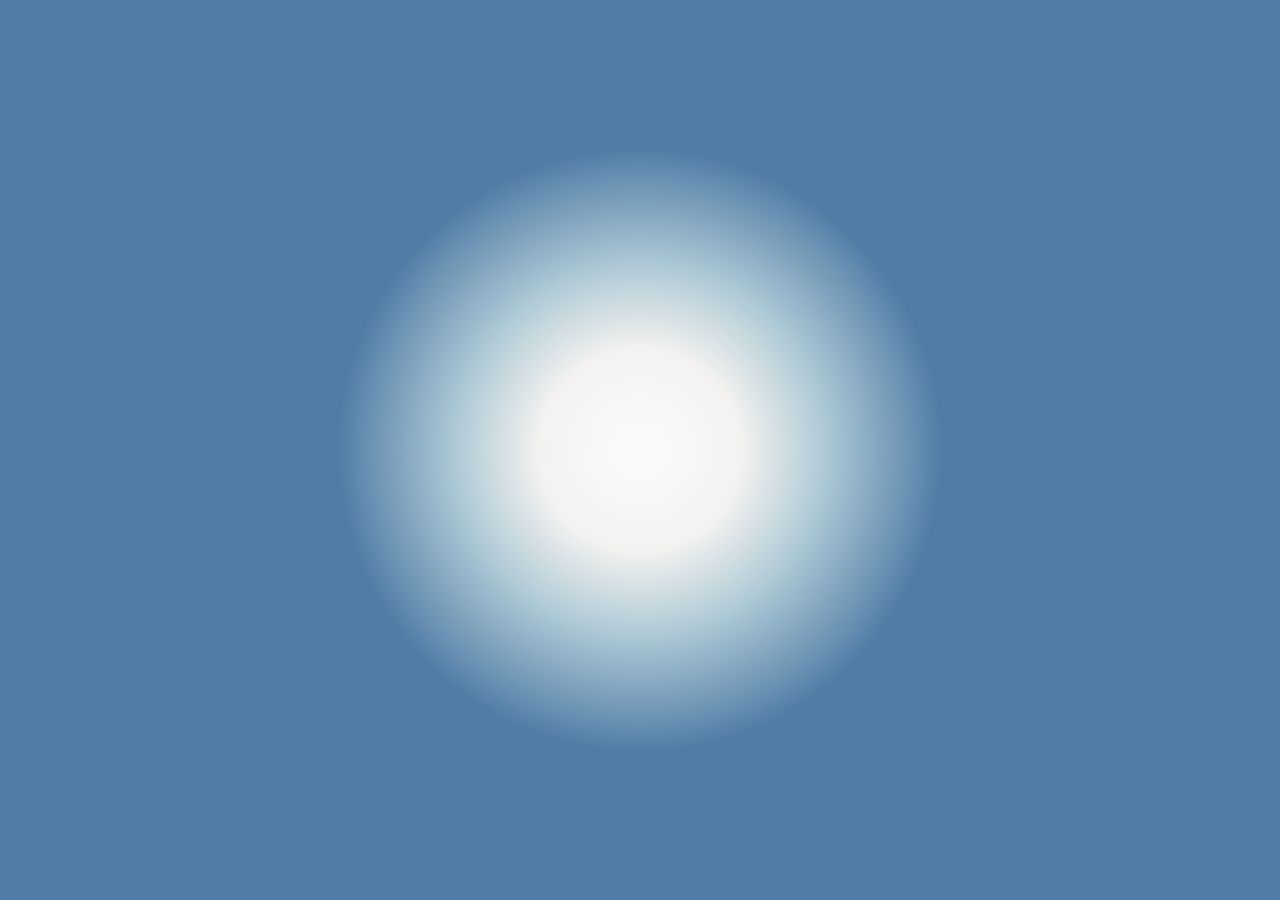
<file: contact.html>
<!DOCTYPE html>
<html lang="en">
  <head>
    <meta charset="UTF-8" />
    <meta name="viewport" content="width=device-width, initial-scale=1.0" />
    <title>Contact Haidee Alvarez - Developer</title>

    <link rel="preconnect" href="https://fonts.googleapis.com" />
    <link rel="preconnect" href="https://fonts.gstatic.com" crossorigin />
    <link
      href="https://fonts.googleapis.com/css2?family=Amatic+SC:wght@400;700&family=Doto:wght@100..900&family=Kode+Mono:wght@400..700&family=Ojuju:wght@200..800&family=Playwrite+NG+Modern+Guides&family=Poppins:ital,wght@0,100;0,200;0,300;0,400;0,500;0,600;0,700;0,800;0,900;1,100;1,200;1,300;1,400;1,500;1,600;1,700;1,800;1,900&display=swap"
      rel="stylesheet"
    />

    <link
      href="https://cdn.jsdelivr.net/npm/bootstrap@5.3.3/dist/css/bootstrap.min.css"
      rel="stylesheet"
      integrity="sha384-QWTKZyjpPEjISv5WaRU9OFeRpok6YctnYmDr5pNlyT2bRjXh0JMhjY6hW+ALEwIH"
      crossorigin="anonymous"
    />
    <script
      defer
      src="https://cdn.jsdelivr.net/npm/bootstrap@5.3.3/dist/js/bootstrap.bundle.min.js"
      integrity="sha384-YvpcrYf0tY3lHB60NNkmXc5s9fDVZLESaAA55NDzOxhy9GkcIdslK1eN7N6jIeHz"
      crossorigin="anonymous"
    ></script>
    <link rel="stylesheet" href="/style.css" />
  </head>
  <body class="body3 font2">
    <!-- Loader with same structure as other pages -->
    <div class="loader backg3"><div class="spinner3"></div></div>

    <nav class="navbar navbar-expand-lg navbar-scroll">
      <div class="container">
        <a class="navbar-brand color-me" href="/">
          <img class="logo" src="/images/logo.jpeg" alt="Haidee Alvarez Logo" />
          <span class="brand-text">Haidee Alvarez</span>
        </a>
        <button
          class="navbar-toggler collapsed"
          type="button"
          data-bs-toggle="collapse"
          data-bs-target="#navbarNav"
          aria-controls="navbarNav"
          aria-expanded="false"
          aria-label="Toggle navigation"
        >
          <span class="toggler-icon3 top-bar"></span>
          <span class="toggler-icon3 middle-bar"></span>
          <span class="toggler-icon3 bottom-bar"></span>
        </button>
        <div class="collapse navbar-collapse" id="navbarNav">
          <ul class="navbar-nav ms-auto">
            <li class="nav-item">
              <a class="nav-link color-me2" href="/">Home</a>
            </li>
            <li class="nav-item">
              <a class="nav-link color-me2" href="/projects.html">Projects</a>
            </li>
            <li class="nav-item">
              <a class="nav-link color-me2 active" href="/contact.html"
                >Contact</a
              >
            </li>
          </ul>
        </div>
      </div>
    </nav>

    <section class="contact-section">
      <div class="container-fluid px-4">
        <div class="contact-wrapper">
          <!-- Left side - Contact Info -->
          <div class="contact-info-panel animate-on-scroll">
            <h2 class="contact-header-alt">Let's Connect</h2>
            <p class="contact-intro-alt">
              Ready to start a project or have questions? Reach out and let's
              create something amazing together.
            </p>

            <div class="contact-methods">
              <div class="contact-method-item">
                <div class="contact-icon">
                  <svg
                    xmlns="http://www.w3.org/2000/svg"
                    width="24"
                    height="24"
                    viewBox="0 0 24 24"
                    fill="none"
                    stroke="currentColor"
                    stroke-width="2"
                    stroke-linecap="round"
                    stroke-linejoin="round"
                  >
                    <path
                      d="M4 4h16c1.1 0 2 .9 2 2v12c0 1.1-.9 2-2 2H4c-1.1 0-2-.9-2-2V6c0-1.1.9-2 2-2z"
                    ></path>
                    <polyline points="22,6 12,13 2,6"></polyline>
                  </svg>
                </div>
                <div class="contact-method-text">
                  <h3>Email</h3>
                  <p>haidee.alvarez.c@gmail.com</p>
                </div>
              </div>

              <div class="contact-method-item">
                <div class="contact-icon">
                  <svg
                    xmlns="http://www.w3.org/2000/svg"
                    width="24"
                    height="24"
                    viewBox="0 0 24 24"
                    fill="none"
                    stroke="currentColor"
                    stroke-width="2"
                    stroke-linecap="round"
                    stroke-linejoin="round"
                  >
                    <path
                      d="M21 10c0 7-9 13-9 13s-9-6-9-13a9 9 0 0 1 18 0z"
                    ></path>
                    <circle cx="12" cy="10" r="3"></circle>
                  </svg>
                </div>
                <div class="contact-method-text">
                  <h3>Location</h3>
                  <p>London, United Kingdom</p>
                </div>
              </div>

              <div class="contact-method-item">
                <div class="contact-icon">
                  <svg
                    xmlns="http://www.w3.org/2000/svg"
                    width="24"
                    height="24"
                    viewBox="0 0 24 24"
                    fill="none"
                    stroke="currentColor"
                    stroke-width="2"
                    stroke-linecap="round"
                    stroke-linejoin="round"
                  >
                    <rect
                      x="2"
                      y="7"
                      width="20"
                      height="14"
                      rx="2"
                      ry="2"
                    ></rect>
                    <path d="M16 21V5a2 2 0 0 0-2-2h-4a2 2 0 0 0-2 2v16"></path>
                  </svg>
                </div>
                <div class="contact-method-text">
                  <h3>Work Inquiries</h3>
                  <p>Open for freelance opportunities</p>
                </div>
              </div>
            </div>

            <div class="social-connect">
              <h3>Connect With Me</h3>
              <div class="social-links-alt">
                <a
                  href="https://github.com/HaideeAC"
                  target="_blank"
                  class="social-link-alt"
                  aria-label="GitHub"
                >
                  <svg xmlns="http://www.w3.org/2000/svg" viewBox="0 0 24 24">
                    <path
                      d="M12 2A10 10 0 0 0 2 12c0 4.42 2.87 8.17 6.84 9.5c.5.08.66-.23.66-.5v-1.69c-2.77.6-3.36-1.34-3.36-1.34c-.46-1.16-1.11-1.47-1.11-1.47c-.91-.62.07-.6.07-.6c1 .07 1.53 1.03 1.53 1.03c.87 1.52 2.34 1.07 2.91.83c.09-.65.35-1.09.63-1.34c-2.22-.25-4.55-1.11-4.55-4.92c0-1.11.38-2 1.03-2.71c-.1-.25-.45-1.29.1-2.64c0 0 .84-.27 2.75 1.02c.79-.22 1.65-.33 2.5-.33s1.71.11 2.5.33c1.91-1.29 2.75-1.02 2.75-1.02c.55 1.35.2 2.39.1 2.64c.65.71 1.03 1.6 1.03 2.71c0 3.82-2.34 4.66-4.57 4.91c.36.31.69.92.69 1.85V21c0 .27.16.59.67.5C19.14 20.16 22 16.42 22 12A10 10 0 0 0 12 2"
                    />
                  </svg>
                </a>
                <a
                  href="https://www.linkedin.com/in/haidee-alvarez/"
                  target="_blank"
                  class="social-link-alt"
                  aria-label="LinkedIn"
                >
                  <svg xmlns="http://www.w3.org/2000/svg" viewBox="0 0 24 24">
                    <path
                      d="M19 3a2 2 0 0 1 2 2v14a2 2 0 0 1-2 2H5a2 2 0 0 1-2-2V5a2 2 0 0 1 2-2h14m-.5 15.5v-5.3a3.26 3.26 0 0 0-3.26-3.26c-.85 0-1.84.52-2.32 1.3v-1.11h-2.79v8.37h2.79v-4.93c0-.77.62-1.4 1.39-1.4a1.4 1.4 0 0 1 1.4 1.4v4.93h2.79M6.88 8.56a1.68 1.68 0 0 0 1.68-1.68c0-.93-.75-1.69-1.68-1.69a1.69 1.69 0 0 0-1.69 1.69c0 .93.76 1.68 1.69 1.68m1.39 9.94v-8.37H5.5v8.37h2.77z"
                    />
                  </svg>
                </a>
                <a
                  href="https://www.instagram.com/haidee.ac/"
                  target="_blank"
                  class="social-link-alt"
                  aria-label="Instagram"
                >
                  <svg xmlns="http://www.w3.org/2000/svg" viewBox="0 0 24 24">
                    <path
                      d="M12 2.163c3.204 0 3.584.012 4.85.07 3.252.148 4.771 1.691 4.919 4.919.058 1.265.069 1.645.069 4.849 0 3.205-.012 3.584-.069 4.849-.149 3.225-1.664 4.771-4.919 4.919-1.266.058-1.644.07-4.85.07-3.204 0-3.584-.012-4.849-.07-3.26-.149-4.771-1.699-4.919-4.92-.058-1.265-.07-1.644-.07-4.849 0-3.204.013-3.583.07-4.849.149-3.227 1.664-4.771 4.919-4.919 1.266-.057 1.645-.069 4.849-.069zm0-2.163c-3.259 0-3.667.014-4.947.072-4.358.2-6.78 2.618-6.98 6.98-.059 1.281-.073 1.689-.073 4.948 0 3.259.014 3.668.072 4.948.2 4.358 2.618 6.78 6.98 6.98 1.281.058 1.689.072 4.948.072 3.259 0 3.668-.014 4.948-.072 4.354-.2 6.782-2.618 6.979-6.98.059-1.28.073-1.689.073-4.948 0-3.259-.014-3.667-.072-4.947-.196-4.354-2.617-6.78-6.979-6.98-1.281-.059-1.69-.073-4.949-.073zm0 5.838c-3.403 0-6.162 2.759-6.162 6.162s2.759 6.163 6.162 6.163 6.162-2.759 6.162-6.163c0-3.403-2.759-6.162-6.162-6.162zm0 10.162c-2.209 0-4-1.79-4-4 0-2.209 1.791-4 4-4s4 1.791 4 4c0 2.21-1.791 4-4 4zm6.406-11.845c-.796 0-1.441.645-1.441 1.44s.645 1.44 1.441 1.44c.795 0 1.439-.645 1.439-1.44s-.644-1.44-1.439-1.44z"
                    />
                  </svg>
                </a>
              </div>
            </div>
          </div>

          <!-- Right side - Form -->
          <div class="contact-form-panel animate-on-scroll">
            <h2 class="form-header">Send Me a Message</h2>

            <form class="contact-form-alt">
              <div class="form-floating mb-3">
                <input
                  type="text"
                  class="form-control"
                  id="name"
                  placeholder="Your Name"
                  required
                />
                <label for="name">Your Name</label>
              </div>

              <div class="form-floating mb-3">
                <input
                  type="email"
                  class="form-control"
                  id="email"
                  placeholder="Your Email"
                  required
                />
                <label for="email">Your Email</label>
              </div>

              <div class="form-floating mb-3">
                <textarea
                  class="form-control"
                  id="message"
                  placeholder="Your Message"
                  required
                ></textarea>
                <label for="message">Your Message</label>
              </div>

              <button type="submit" class="btn btn-primary btn-submit">
                Send Message
                <svg
                  xmlns="http://www.w3.org/2000/svg"
                  width="24"
                  height="24"
                  viewBox="0 0 24 24"
                  fill="none"
                  stroke="currentColor"
                  stroke-width="2"
                  stroke-linecap="round"
                  stroke-linejoin="round"
                >
                  <line x1="22" y1="2" x2="11" y2="13"></line>
                  <polygon points="22 2 15 22 11 13 2 9 22 2"></polygon>
                </svg>
              </button>
            </form>
          </div>
        </div>
      </div>
    </section>

    <script src="/index.js"></script>
  </body>
</html>
</file>
<file: style.css>
:root {
  --primary-1: #c5b3c1;
  --primary-2: #d5c6d1;
  --secondary-1: #cb5000;
}
/* Fonts */
.font1 {
  font-family: "Amatic SC", sans-serif;
  font-weight: 600;
  font-style: normal;
}
.font2 {
  font-family: "Poppins", sans-serif;
  font-weight: 300;
  font-style: normal;
}
/* Animation while loading page (START) */
.loader {
  position: fixed;
  z-index: 99;
  top: 0;
  left: 0;
  height: 100%;
  width: 100%;
  background: radial-gradient(
    circle 300px at 50% 50%,
    rgb(251, 251, 251) 0%,
    rgb(243, 242, 240) 33.6%,
    #b0cad6 61%,
    #507da6 100.7%
  );

  display: flex;
  align-items: center;
  justify-content: center;
}
.spinner {
  height: 60px;
  width: 60px;
  border: 4px solid;
  color: #507da6;
  border-color: #507da6 transparent #507da6 transparent;
  border-radius: 50%;
  animation: spin 1.5s ease infinite;
}
.loader.hidden {
  animation: fadeOut;
  animation-fill-mode: forwards;
}
@keyframes fadeOut {
  100% {
    opacity: 0;
    visibility: hidden;
  }
}
@keyframes spin {
  to {
    transform: rotate(720deg);
  }
}
/* Animation while loading page (END) */

.body1 {
  color: var(--primary-1);
  text-align: center;
  text-wrap: balance;
  margin: 0;
  padding: 0;
}
.body2 {
  min-height: 100%;
  background-color: var(--secondary-1);
  text-align: center;
  margin: 0;
  padding: 0;
}

/* Navbar design (START) */
.navbar-toggler {
  border: none;
}
.navbar-toggler:focus,
.navbar-toggler:active,
.navbar-toggler-icon:focus {
  outline: none;
  box-shadow: none;
  border: none;
}
.logo {
  width: 40px;
  border-radius: 50%;
}
/* Lines of Toggler*/
.toggler-icon {
  width: 30px;
  height: 3px;
  background-color: var(--primary-2);
  display: block;
  transition: all 0.2s;
}

/* Adds space between the lines*/
.middle-bar {
  margin: 5px auto;
}

/* State when navbar is open (START)*/
.navbar-toggler .top-bar {
  transform: rotate(45deg);
  transform-origin: 10% 10%;
}
.navbar-toggler .middle-bar {
  opacity: 0;
  filter: alpha(opacity=0);
}
.navbar-toggler .bottom-bar {
  transform: rotate(-45deg);
  transform-origin: 10% 10%;
}
/* State when navbar is open (END)*/

/* State when navbar is collapsed (START)*/
.navbar-toggler.collapsed .toggler-icon {
  background-color: rgb(255, 255, 255);
}
.navbar-toggler.collapsed .top-bar {
  transform: rotate(0);
}
.navbar-toggler.collapsed .middle-bar {
  opacity: 1;
  filter: alpha(opacity=100);
}
.navbar-toggler.collapsed .bottom-bar {
  transform: rotate(0);
}
/* State when navbar is collapsed (END)*/

/* Background color for navbar */
.navbar-scroll {
  background: rgba(139, 105, 130, 0.5);
  box-shadow: 0 3px 10px var(--primary-2);
}
.navbar-scroll2 {
  background: none;
}
.color-me {
  color: white;
}
.color-me:hover {
  color: #e6d5e2;
}
/* Navbar design (END) */

/* Name animation (START) */
@keyframes stretchUp {
  0% {
    transform: translateY(-5vmin);
  }
  50% {
    letter-spacing: 8px;
  }
  100% {
    letter-spacing: 3px;
  }
}
/* Name animation (END) */

.main-image {
  object-fit: cover;
  width: 250px;
  height: 300px;
  border-radius: 50%;
}

#image-track {
  margin-top: 20px;
  padding-top: 10%;
  border-left: 1px dashed var(--primary-1);
}

.image {
  width: 10vmin;
  height: 10vmin;
  border-radius: 50%;
  -webkit-filter: grayscale(100%);
  filter: grayscale(100%);
}
.image:hover {
  box-shadow: 0 3px 20px var(--primary-2);
  -webkit-filter: none !important;
  filter: none !important;
  cursor: pointer;
}

/* Projects carousel(START) */
/* Carousel */
.carousel {
  width: 99vw;
  height: 90vh;
  position: relative;
  z-index: 100;
}
.carousel .list .item {
  position: absolute;
  inset: 0 0 0 0;
}
.image2 {
  width: 80%;
  max-width: 900px;
  height: 95%;
  object-fit: cover;
  overflow: hidden;
  border-radius: 5px;
  filter: blur(2px);
  transition: ease-in-out;
}
.carousel .list .item .content {
  position: absolute;
  top: 10%;
  width: 60%;
  max-width: 890px;
  left: 50%;
  transform: translate(-50%);
  box-sizing: border-box;
  border-radius: 5px;
  color: white;
  text-shadow: 0 3px 10px rgb(0, 0, 0);
  padding: 10px;
  background-color: #507da6;
}
.carousel .list .item .content .project-name {
  font-weight: bold;
  letter-spacing: 10px;
}
svg {
  font-size: 4em;
  height: 20px;
  width: 40px;
}

/* Thumbnail */
.thumbnail {
  position: absolute;
  bottom: 50px;
  left: 50%;
  width: max-content;
  z-index: 100;
  display: flex;
  gap: 20px;
}
.thumbnail .item {
  width: 150px;
  height: 190px;
  flex-shrink: 0;
  position: relative;
}
.thumbnail .item img {
  width: 100%;
  height: 100%;
  object-fit: cover;
  border-radius: 20px;
  box-shadow: 0 1px 5px rgba(0, 0, 0, 0.686);
}
.thumbnail .item .content {
  position: absolute;
  bottom: 10px;
  left: 10px;
  right: 10px;
  color: white;
}
.thumbnail .item .content .project-name {
  font-weight: bold;
}
a {
  text-decoration: none;
  color: white;
}
a:hover {
  color: var(--primary-1);
}
/* Arrows */
.arrows {
  position: absolute;
  top: 80%;
  right: 52%;
  width: 300px;
  max-width: 30%;
  display: flex;
  gap: 10px;
  align-items: center;
}
.arrows button {
  width: 40px;
  height: 40px;
  border-radius: 50%;
  background-color: #eee4;
  border: none;
  color: #fff;
  font-weight: bold;
  font-size: larger;
  transition: 0.5s;
  z-index: 100;
}
.arrows button:hover {
  color: #555;
  background-color: #eee;
}
.carousel .list .item:nth-child(1) {
  z-index: 1;
}
.carousel .list .item:nth-child(1) .project-name,
.carousel .list .item:nth-child(1) .project-description,
.carousel .list .item:nth-child(1) .buttons {
  transform: translateY(50px);
  filter: blur(20px);
  opacity: 0;
  animation: showContent 0.7s 1s linear 1 forwards;
}
@keyframes showContent {
  to {
    opacity: 1;
    filter: blur(0);
    transform: translateY(0);
  }
}
.carousel .list .item:nth-child(1) .project-name {
  animation-delay: 1.2s;
}
.carousel .list .item:nth-child(1) .project-description {
  animation-delay: 1.4s;
}
.carousel .list .item:nth-child(1) .buttons {
  animation-delay: 1.6s;
}
/* Effect next click (START) */
.carousel.next .list .item:nth-child(1) img {
  animation: showImage 0.7s linear 1 forwards;
  transition: ease-in-out;
}
@keyframes showImage {
  to {
    width: 80%;
    max-width: 900px;
    height: 95%;
    object-fit: cover;
    overflow: hidden;
    border-radius: 5px;
    filter: blur(4px);
  }
}
.carousel.next .thumbnail .item:nth-child(1) {
  width: 0;
  overflow: hidden;
  box-shadow: 0 1px 5px rgba(0, 0, 0, 0.686);
  border-radius: 20px;
  animation: showThumbnail 0.5s linear 1 forwards;
  transition: ease-in-out;
}
@keyframes showThumbnail {
  to {
    width: 150px;
  }
}
.carousel.next .thumbnail {
  transform: translateX(150px);
  animation: transformThumbnail 0.5s linear 1 forwards;
}
@keyframes transformThumbnail {
  to {
    transform: translateX(0);
  }
}
/* Effect next click (END) */

/* Effect prev click (START) */
.carousel.prev .list .item:nth-child(2) {
  z-index: 2;
}
.carousel.prev .list .item:nth-child(2) img {
  position: absolute;
  bottom: 0;
  left: 0;
  filter: blur(0);
  animation: outImage 0.1s linear 1 forwards;
  transition: ease-in-out;
}
@keyframes outImage {
  to {
    width: 150px;
    height: 190px;
    border-radius: 20px;
    box-shadow: 0 1px 5px rgba(0, 0, 0, 0.686);
    left: 50%;
    bottom: 50px;
    display: none;
  }
}
.carousel.prev .thumbnail .item:nth-child(1) {
  width: 0;
  overflow: hidden;
  opacity: 0;
  animation: showThumbnail 0.5s linear 1 forwards;
}
.carousel.prev .list .item:nth-child(2) .project-name,
.carousel.prev .list .item:nth-child(2) .project-description,
.carousel.prev .list .item:nth-child(2) .buttons {
  animation: contentOut 0.5s linear 1 forwards;
}
@keyframes contentOut {
  to {
    transform: translateY(150px);
    filter: blur(20px);
    opacity: 0;
  }
}
/* Effect prev click (END) */
.carousel.next .arrows button,
.carousel.prev .arrows button {
  pointer-events: none;
}

/* Projects carousel(END) */

@media (width >= 768px) {
  .container,
  .container-md,
  .container-sm {
    max-width: 100%;
  }
  .h1 {
    animation: stretchUp 1s ease-in 0.5s forwards;
    font-size: clamp(1rem, 4.5vw, 10rem);
  }
}
@media (width <= 767px) {
  .h1 {
    animation: none;
  }
  .main-image {
    height: 80px;
  }
  #image-track {
    margin-top: 30px;
    border-left: none;
    border-top: 1px dashed var(--primary-1);
  }
  .carousel .list .item .project-name {
    font-size: 15px;
  }
}
</file>
